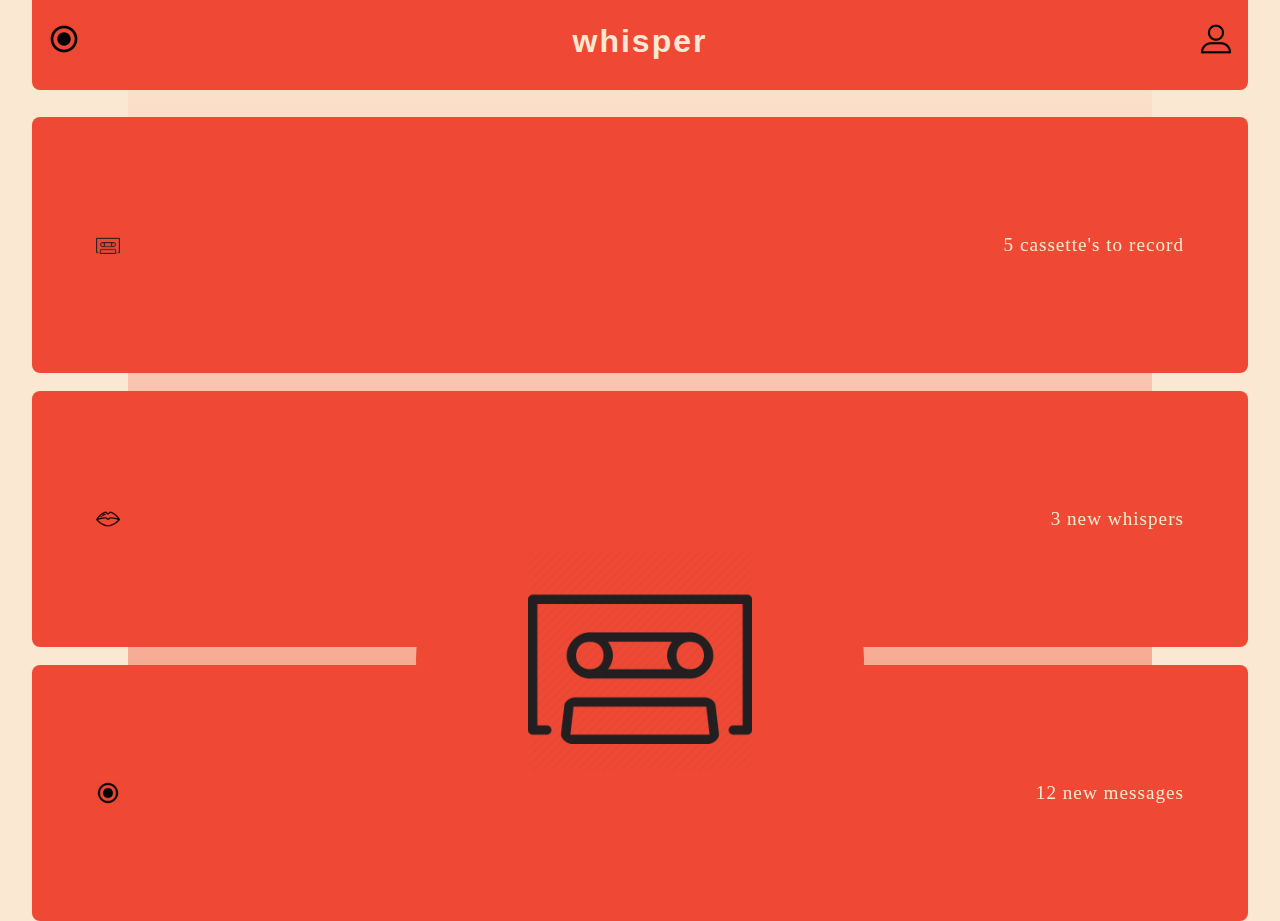
<file: WHISPERSITE/index.html>
<!DOCTYPE html>
<html lang="en">

<head>
  <meta charset="UTF-8">
  <meta name="viewport" content="width=device-width, initial-scale=1.0">
  <meta http-equiv="X-UA-Compatible" content="ie=edge">
  <title>whisper</title>
  <link rel="stylesheet" href="css/mainStyle.css">
</head>

<body>
  <header>
    <nav>
      <ul>
        <li><a href=""><img src="src/message.png" alt=""></a></li>
        <li><a href=""><h1>whisper</h1></a></li>
        <li><a href="pages/profile.html"><img src="src/profile.png" alt=""></a></li>


      </ul>
    </nav>
  </header>

  <main id="homeMain">
    <article class="taskFocus"><a href="pages/profile.html"><img src="src/cassette.png" alt="">
      <h2>5 cassette's to record</h2></a></article>
    <article><a href=""><img src="src/lips.png" alt="">
      <h2>3 new whispers</h2></a></article>
    <article><a href=""><img src="src/message.png" alt="">
      <h2>12 new messages</h2></a></article>


    <div class="bgGrad redGrad"></div>
    <a href="pages/cassette.html" class="bottomButton"><img src="src/cassette.png" alt=""></a>

  </main>
</body>

</html>
</file>
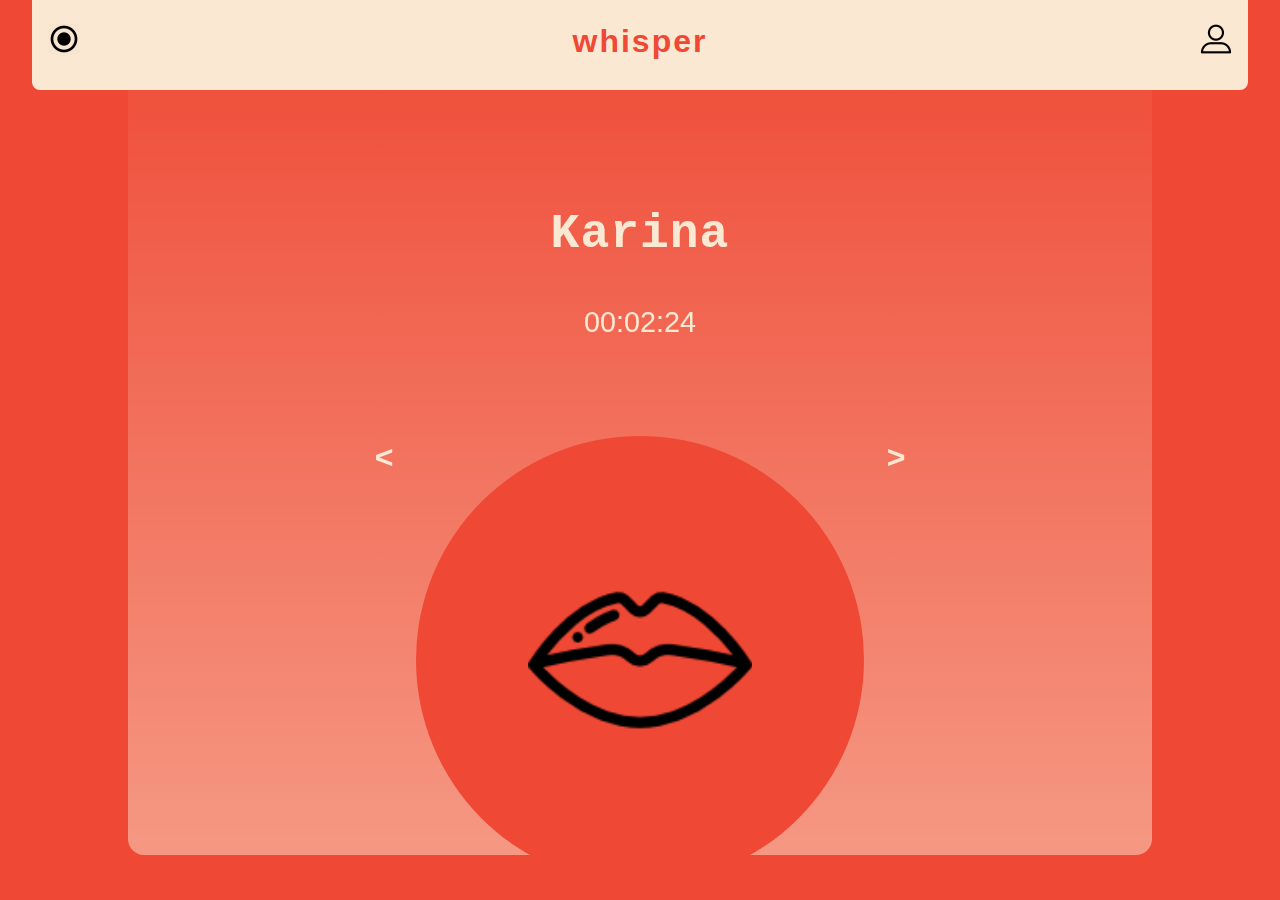
<file: WHISPERSITE/pages/cassette.html>
<!DOCTYPE html>
<html lang="en">

<head>
  <meta charset="UTF-8">
  <meta name="viewport" content="width=device-width, initial-scale=1.0">
  <meta http-equiv="X-UA-Compatible" content="ie=edge">
  <title>whisper cassette</title>
  <link rel="stylesheet" href="../css/mainStyle.css">
</head>

<body class="redbg">

  <header>
    <nav>
      <ul>
        <li><a href=""><img src="../src/message.png" alt=""></a></li>
        <li><a href="../index.html"><h1>whisper</h1></a></li>
        <li><a href=""><img src="../src/profile.png" alt=""></a></li>
      </ul>
    </nav>

  </header>
  <!-- header bg shader -->

  <main id="cassetteMain">

    <h2>Karina</h2>
    <h3>00:02:24</h3>
    <section id="player">
      <a href="">
        <p>
          <</p>
      </a>
      <a href="">
        <p>ll</p>
      </a>
      <a href="">
        <p>></p>
      </a>
    </section>
    <a href="" class="bottomButton"><img src="../src/lips.png" alt=""></a>

    <div class="bgGrad whiteGrad"></div>
  </main>

</body>

</html>
</file>
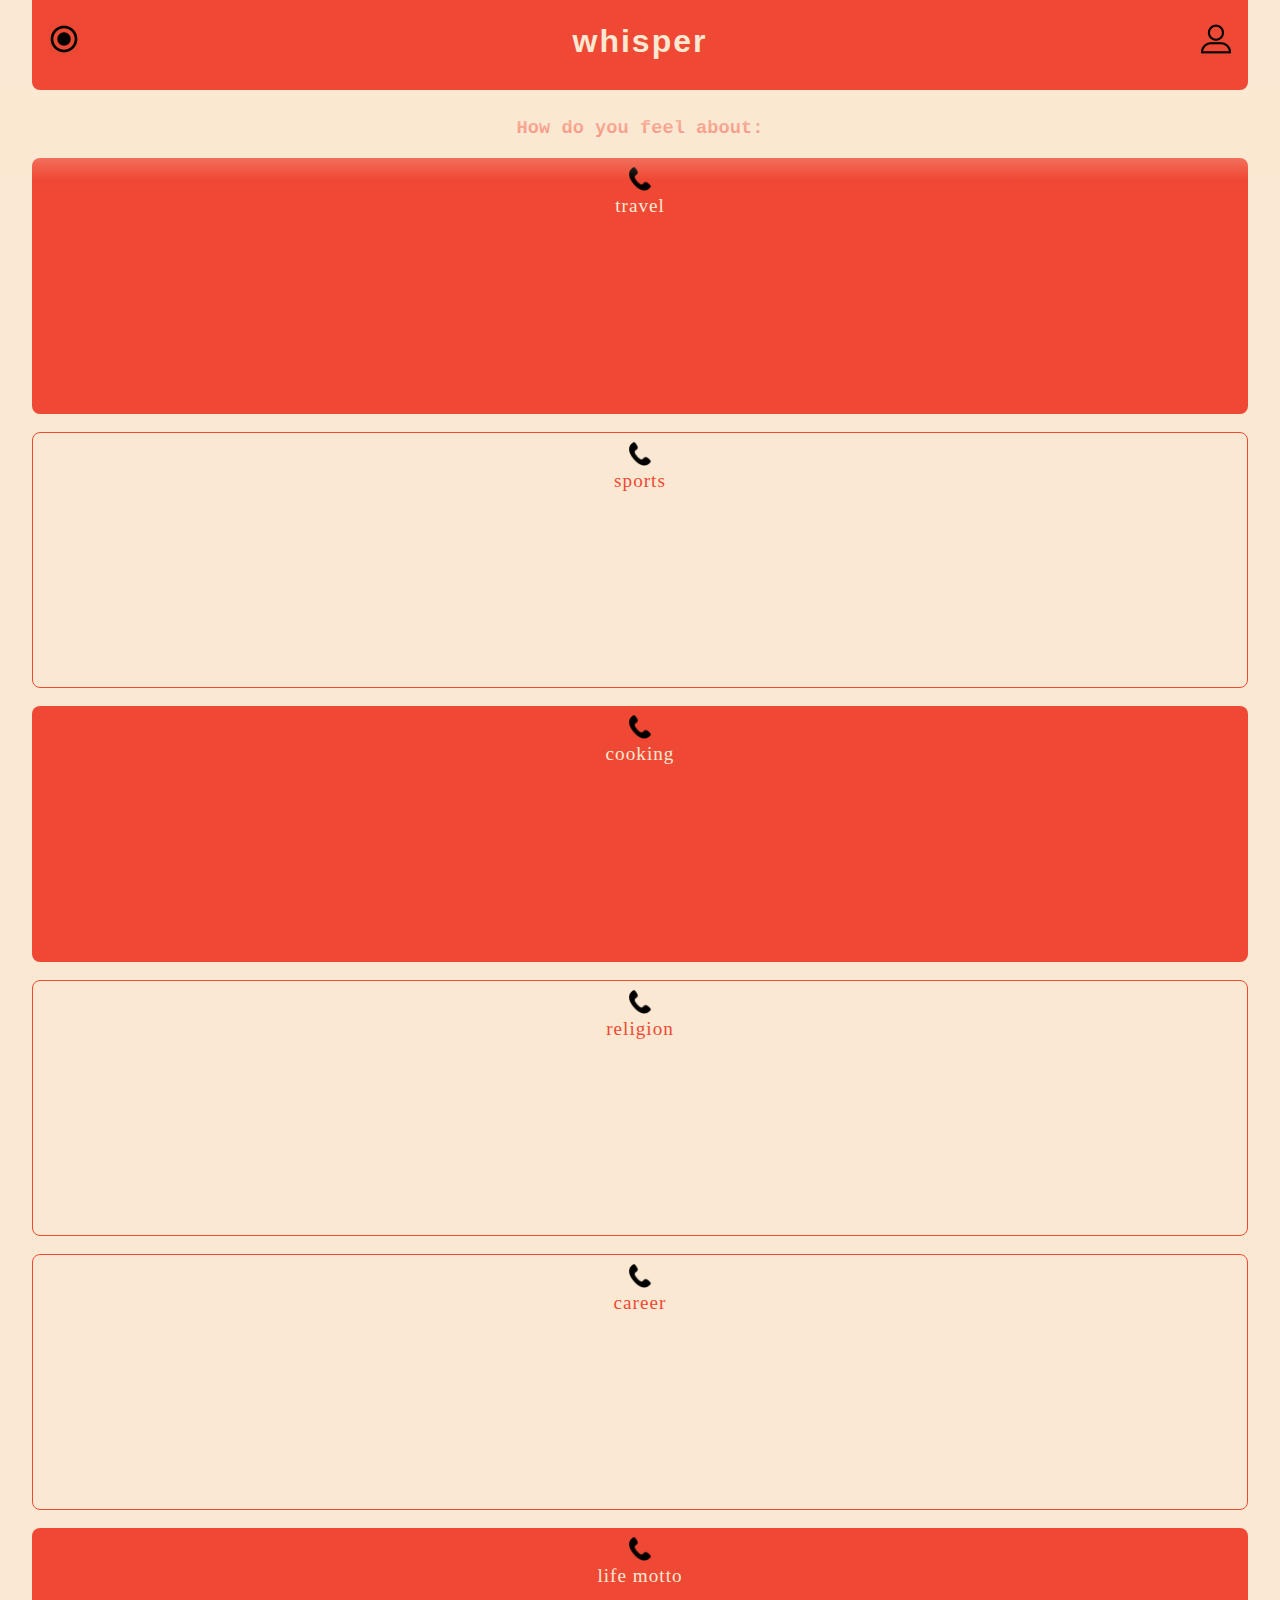
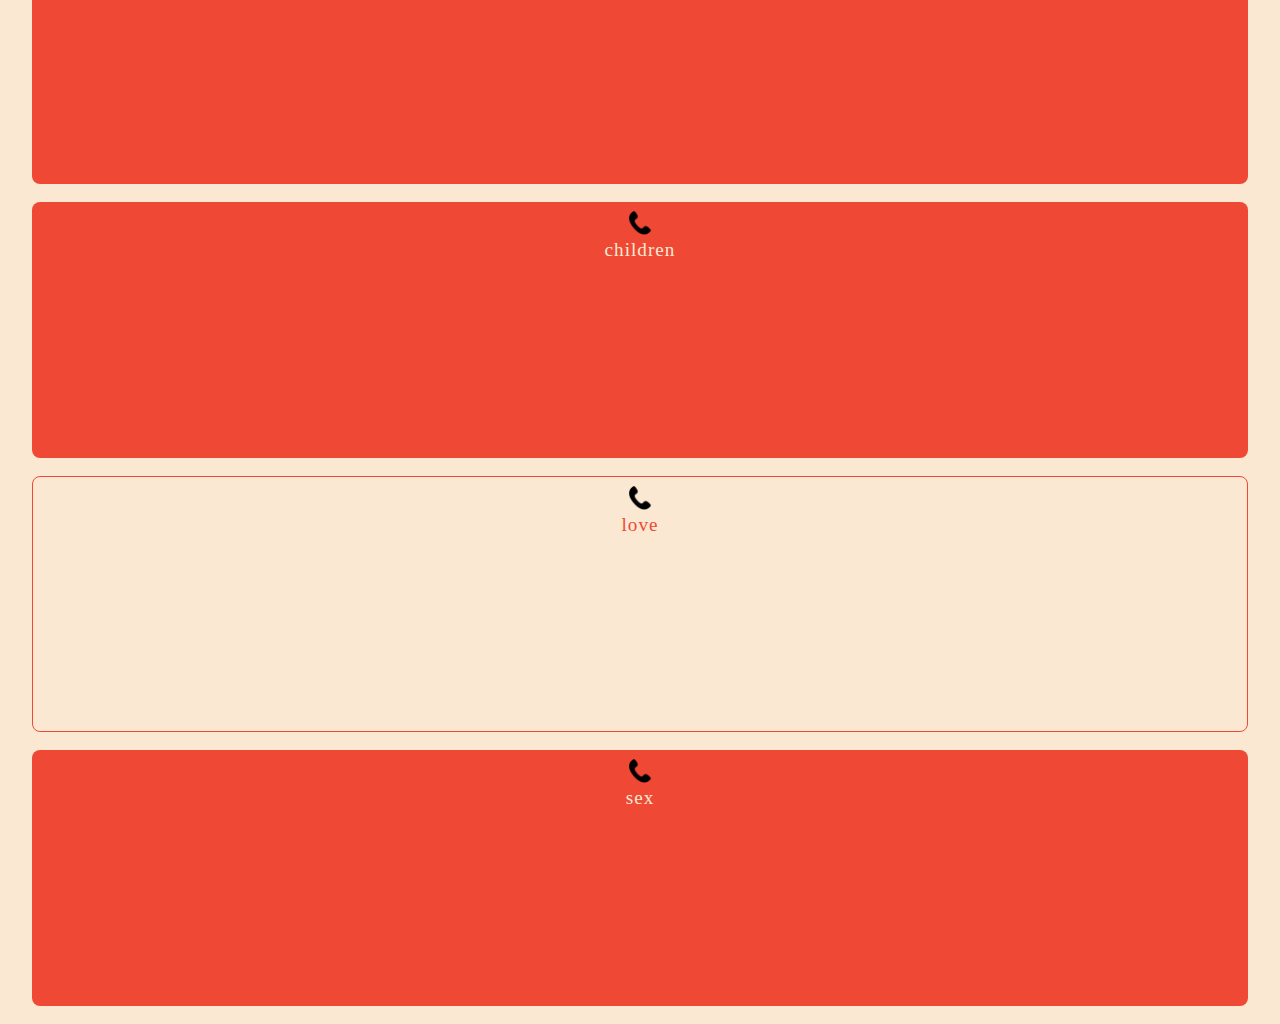
<file: WHISPERSITE/pages/profile.html>
<!DOCTYPE html>
<html lang="en">

<head>
  <meta charset="UTF-8">
  <meta name="viewport" content="width=device-width, initial-scale=1.0">
  <meta http-equiv="X-UA-Compatible" content="ie=edge">
  <title>whisper profile</title>
  <link rel="stylesheet" href="../css/mainStyle.css">
</head>

<body>

  <header>
    <nav>
      <ul>
        <li><a href=""><img src="../src/message.png" alt=""></a></li>
        <li><a href="../index.html"><h1>whisper</h1></a></li>
        <li><a href=""><img src="../src/profile.png" alt=""></a></li>
      </ul>
    </nav>

  </header>
  <!-- header bg shader -->
  <div class="bgHeader"></div>

  <main id="profileMain">
    <h3>How do you feel about:</h3>
    <article><a href=""><img src="../src/phone.png" alt="">
      <h2>travel</h2></a></article>
    <article><a href="" class="cassDone"><img src="../src/phone.png" alt="">
      <h2>sports</h2></a></article>
    <article><a href=""><img src="../src/phone.png" alt="">
      <h2>cooking</h2></a></article>
    <article><a href="" class="cassDone"><img src="../src/phone.png" alt="">
      <h2>religion</h2></a></article>
    <article><a href="" class="cassDone"><img src="../src/phone.png" alt="">
      <h2>career</h2></a></article>
    <article><a href=""><img src="../src/phone.png" alt="">
      <h2>life motto</h2></a></article>
    <article><a href=""><img src="../src/phone.png" alt="">
      <h2>children</h2></a></article>
    <article><a href="" class="cassDone"><img src="../src/phone.png" alt="">
      <h2>love</h2></a></article>
    <article><a href=""><img src="../src/phone.png" alt="">
      <h2>sex</h2></a></article>
  </main>

</body>

</html>
</file>
<file: WHISPERSITE/css/mainStyle.css>
/* 375 x 667

red
#ef4935

white
#fbe8d2


*/
body {
  background-color: #fbe8d2;
  margin: 0;
  font-family: sans-serif;
}

h1 {
  margin: 0;
  color: #fbe8d2;
  font-weight: 600;
  letter-spacing: 2px;
}

h2 {
  color: #fbe8d2;
  margin: 0;
  font-size: 1.2em;
  letter-spacing: 1px;
  font-family: roboto;
  font-weight: normal;
}

a {
  text-decoration: none;
}

/*
=========================================================================
HEADER
=========================================================================
*/

header {
  background-color: #ef4935;
  height: 10vh;
  width: 95vw;
  border-radius: 0 0 .5em .5em;
  position: fixed;
  top: 0;
  left: 2.5vw;
  z-index: 100;
}

header>nav>ul {
  list-style-type: none;
  margin: 0;
  padding: 0;
  display: flex;
  justify-content: space-between;
  padding: 2.5vh 1em;
}

header>nav>ul>li {}

header>nav>ul>li>a>img {
  height: 2em;
  width: 2em;
}

/* headerbg shader */

.bgHeader {
  height: 20vh;
  background: linear-gradient(#fbe8d2, #fbe8d2, rgba(0, 0, 0, 0));
  width: 100vw;
  position: fixed;
  top: 0;
  z-index: 50;
}

/*
=========================================================================
Main @ home
=========================================================================
*/

main {
  width: 95vw;
  height: 80vh;
  margin: 1em auto;
  margin-top: 13vh;
}

main>article>a {
  height: 20vw;
  width: 100%;
  background-color: #ef4935;
  margin-bottom: 2vh;
  display: flex;
  justify-content: space-between;
  align-items: center;
  padding: 0 5vw;
  box-sizing: border-box;
  border-radius: .5em;
}

main>article>a>img {
  width: 1.5em;
  height: 1.5em;
}

.bottomButton {
  position: absolute;
  width: 35vw;
  height: 35vw;
  background-color: #ef4935;
  bottom: 1em;
  z-index: 1;
  overflow: hidden;
  left: 32.5vw;
  border-radius: 50%;
  display: flex;
  justify-content: center;
  align-items: center;
}

.bottomButton img {
  height: 50%;
}

/*
=========================================================================
Main @ profile
=========================================================================
*/

main#profileMain>h3 {
  text-align: center;
  color: #ef4935;
  font-family: courier;
}

main#profileMain>article>a {
  display: inline-block;
  text-align: center;
  padding-top: 1vh;
}

.cassDone {
  background-color: rgba(0, 0, 0, 0);
  border: solid .1em #ef4935;
}

.cassDone>h2 {
  color: #ef4935;
}

/*
=========================================================================
Main @ cassette
=========================================================================
*/

.redbg {
  background-color: #ef4935;
}

.redbg>header {
  background-color: #fbe8d2;
}

.redbg>header h1 {
  color: #ef4935;
}

main#cassetteMain {
  padding-top: 10vh;
  height: 70vh;
}

main#cassetteMain h2 {
  text-align: center;
  font-size: 3em;
  font-family: courier;
  font-weight: bold;
  margin: 0;
  margin-bottom: 5vh;
}

main#cassetteMain h3 {
  text-align: center;
  font-size: 1.8em;
  color: #fbe8d2;
  font-weight: 100;
}
main#cassetteMain>section#player {
  width: 60vw;
  height: 20vh;
  left: 20vw;
  margin: 0 auto;
  display: flex;
  justify-content: space-around;
  align-items: center;
  bottom: 10vh;
}

main#cassetteMain>section#player>a {
  color: #fbe8d2;
  font-size: 2em;
  font-weight: 900;
  width: 2em;
  text-align:center;
  margin: 0;
}

/* bggradients */

.bgGrad {
  position: fixed;
  top: 0;
  height: 95vh;
  width: 80vw;
  left: 10vw;
  z-index: -100;
  background: linear-gradient( rgba(0, 0, 0, 0), #fbe8d2);
  border-radius: 1em;
  opacity: .5;
}

.redGrad {
  background: linear-gradient( rgba(0, 0, 0, 0), #ef4935);
}

.whiteGrad {
  background: linear-gradient( rgba(0, 0, 0, 0), #fbe8d2);
}
</file>
